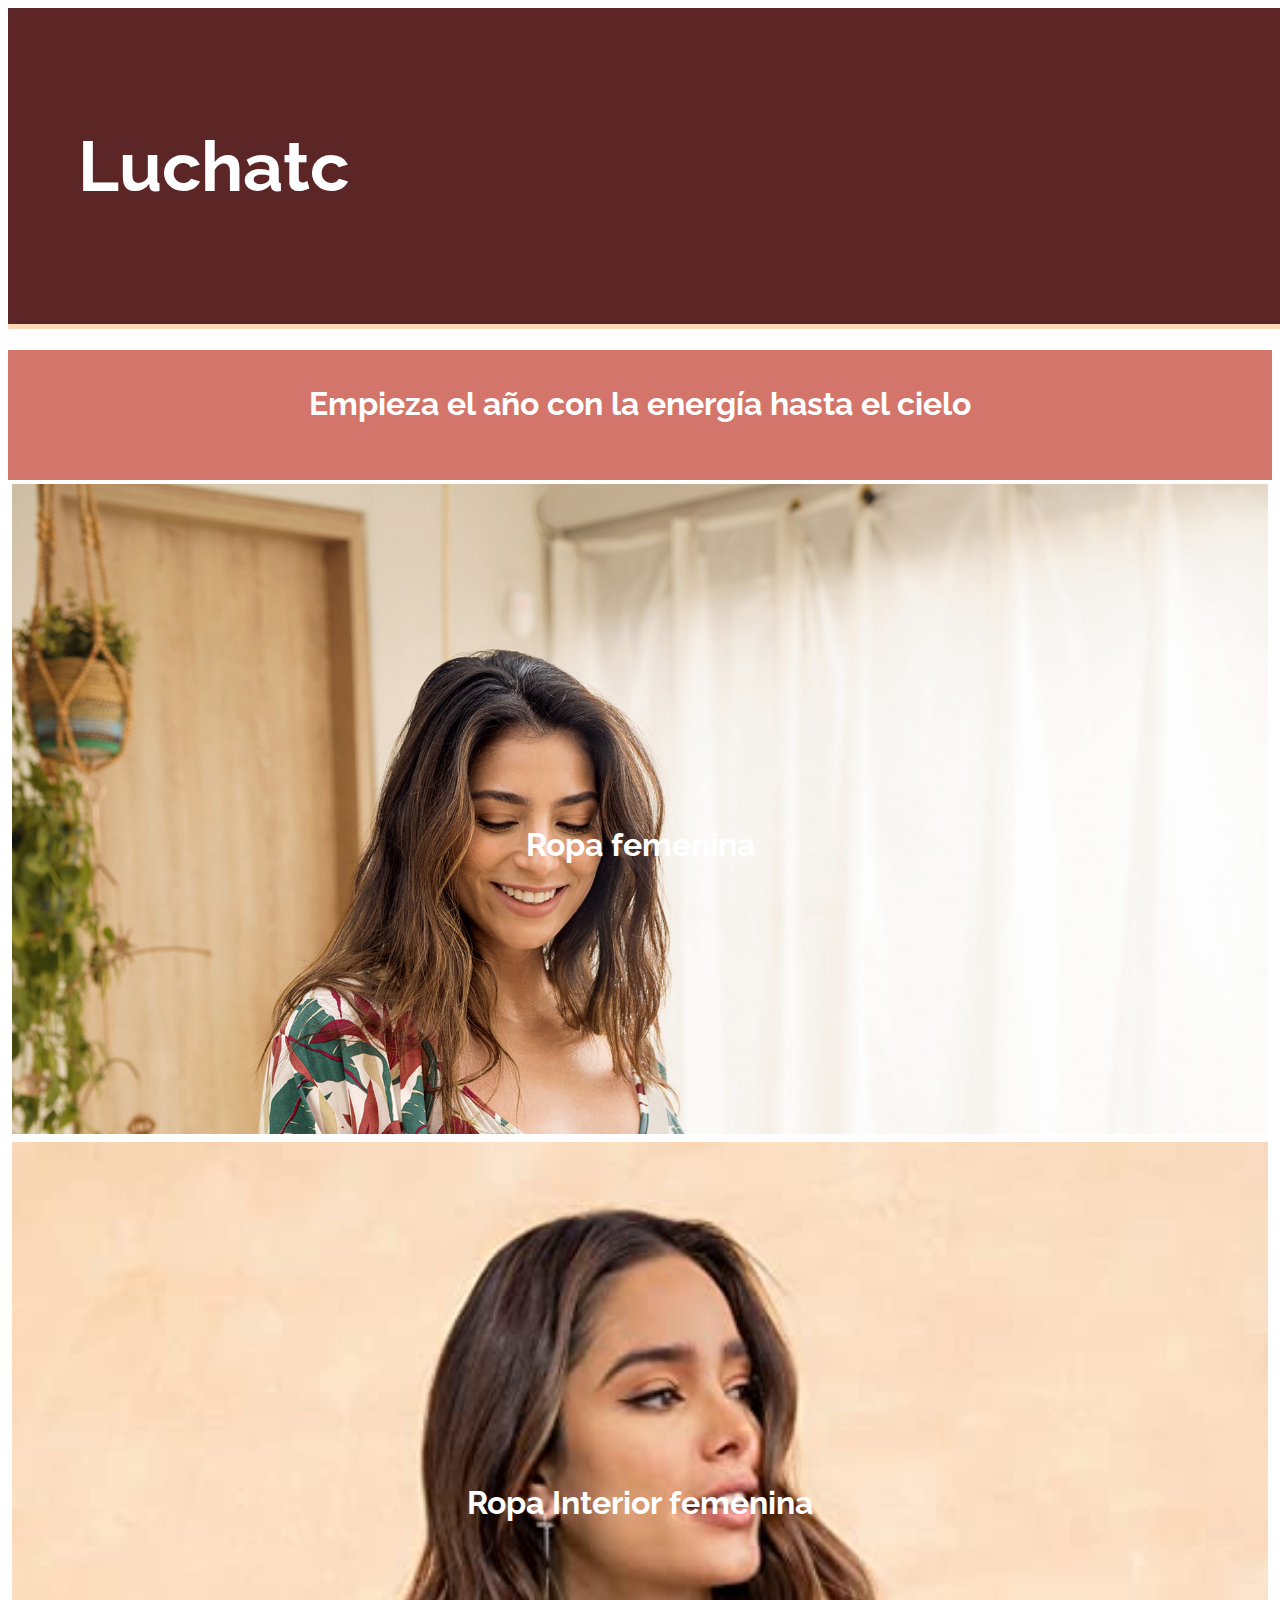
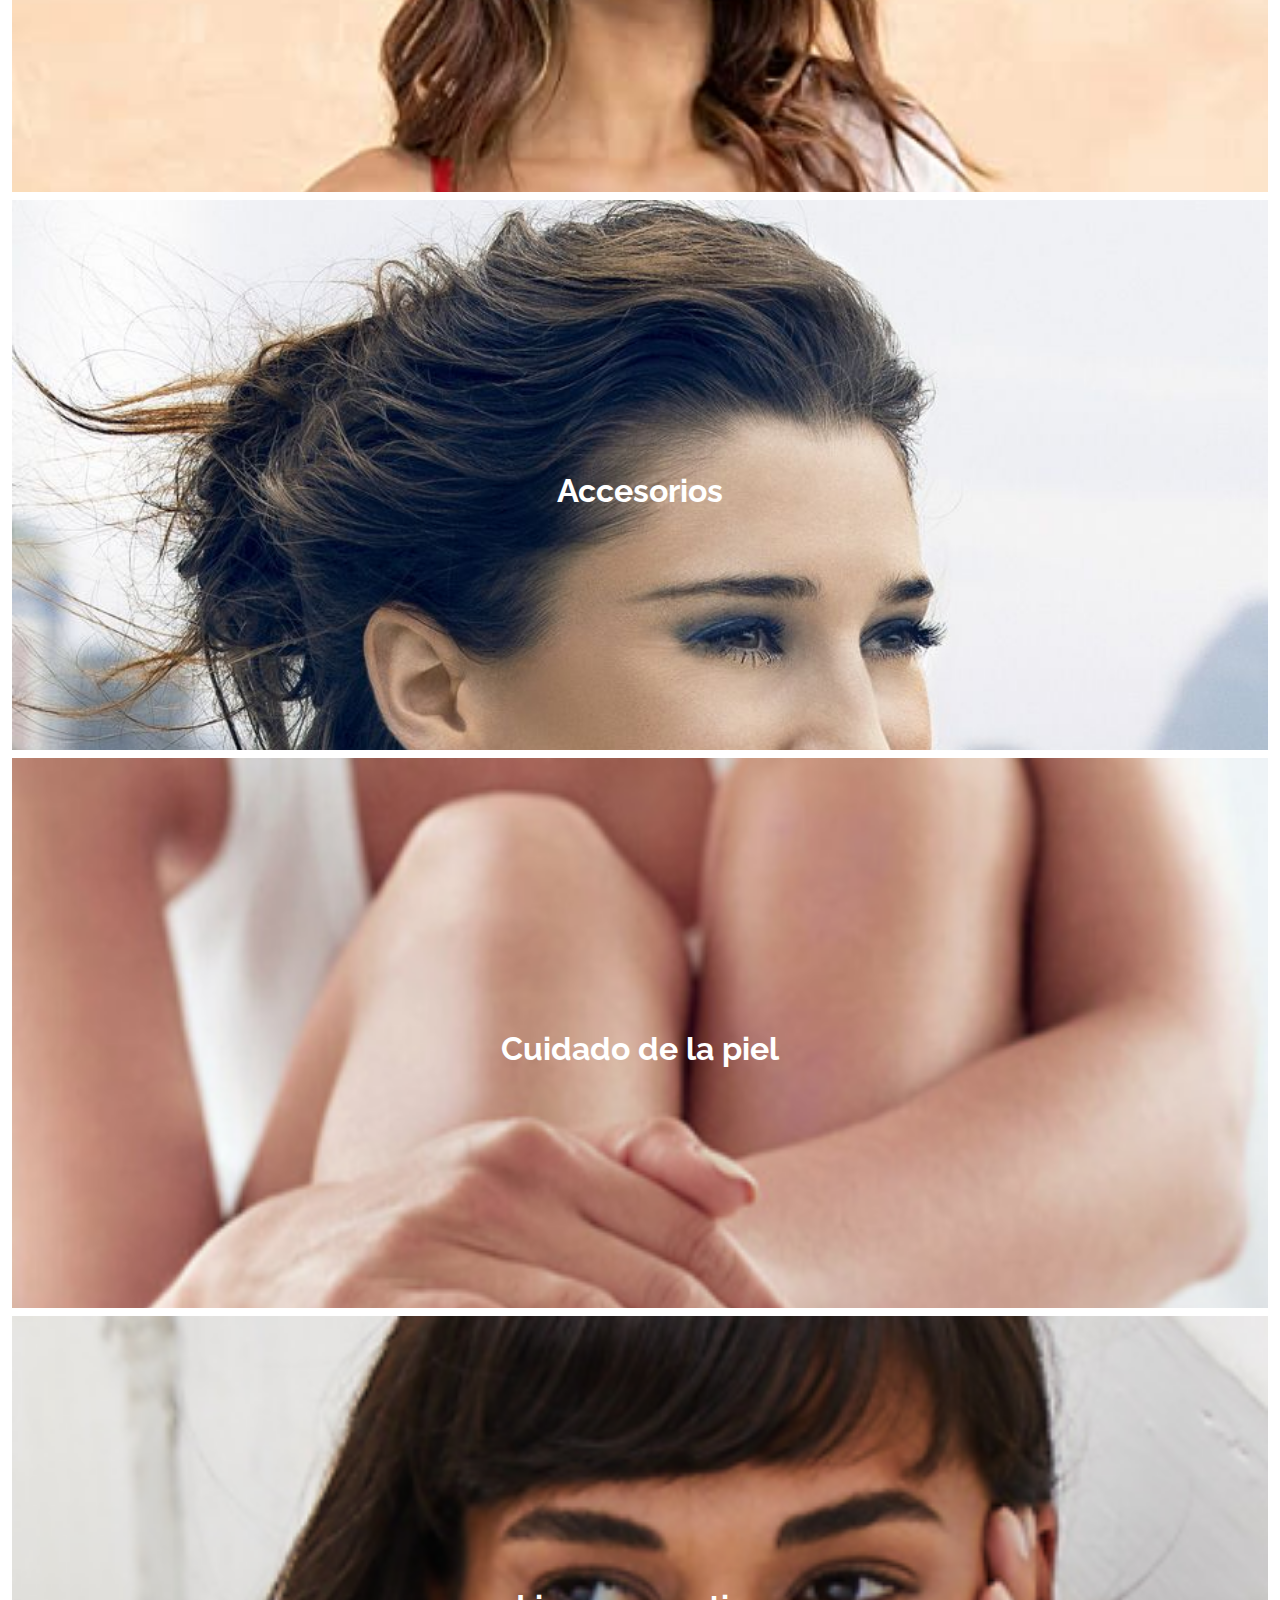
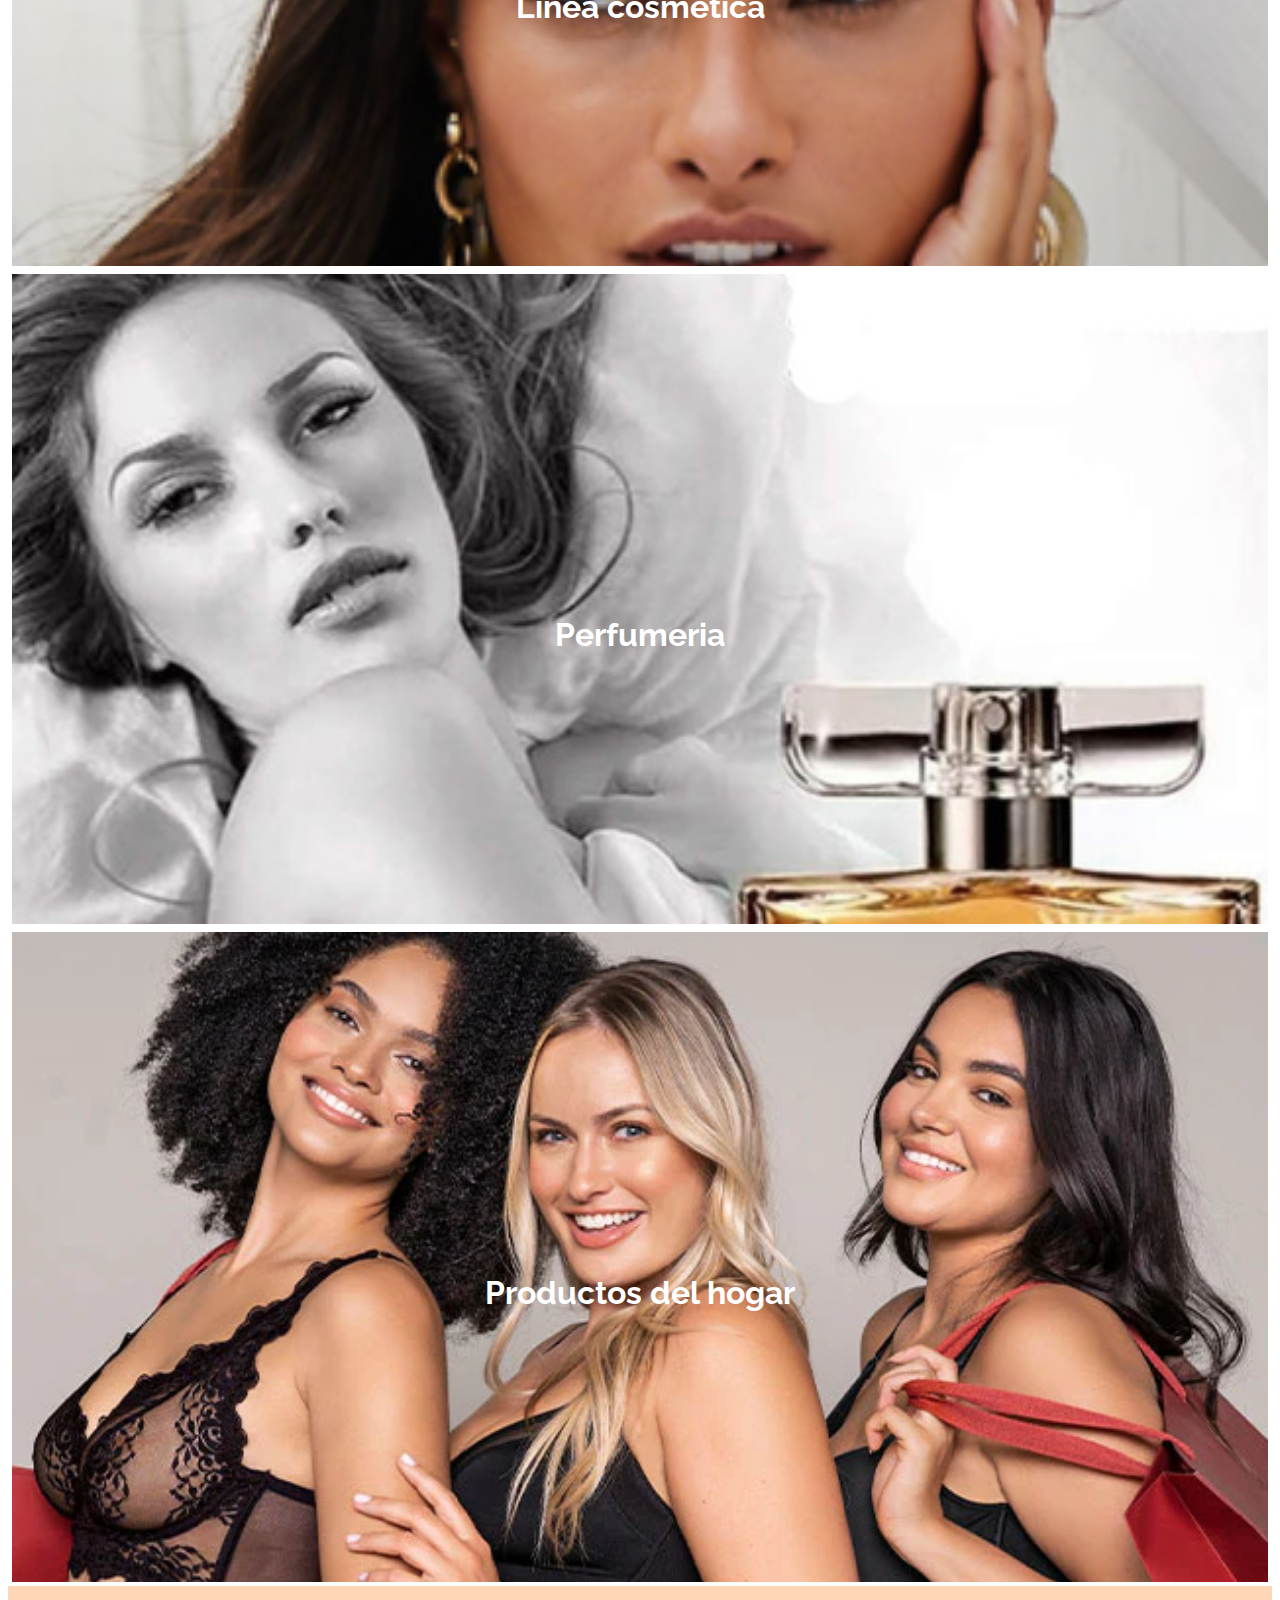
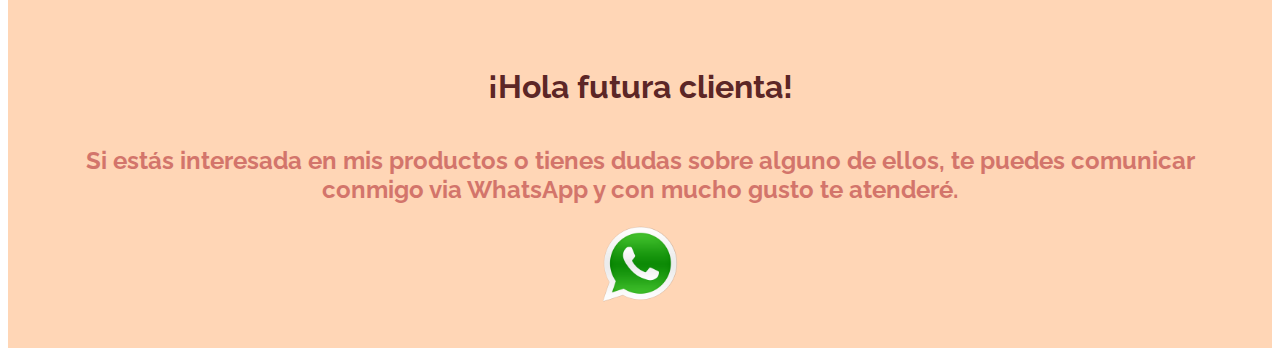
<file: index.html>
<!DOCTYPE html>
<html lang="en">
<head>
    <meta charset="UTF-8">
    
    <title>Luchatc</title>

<link rel="stylesheet" href="styles.css">

 <!-- Bootstrap Scripts -->
 <link href="https://cdn.jsdelivr.net/npm/bootstrap@5.2.1/dist/css/bootstrap.min.css" rel="stylesheet"
 integrity="sha384-iYQeCzEYFbKjA/T2uDLTpkwGzCiq6soy8tYaI1GyVh/UjpbCx/TYkiZhlZB6+fzT" crossorigin="anonymous">
<script src="https://cdn.jsdelivr.net/npm/bootstrap@5.2.1/dist/js/bootstrap.bundle.min.js"
 integrity="sha384-u1OknCvxWvY5kfmNBILK2hRnQC3Pr17a+RTT6rIHI7NnikvbZlHgTPOOmMi466C8"
 crossorigin="anonymous"></script>

 <!-- Google fonts -->
 <link rel="preconnect" href="https://fonts.googleapis.com">
<link rel="preconnect" href="https://fonts.gstatic.com" crossorigin>
<link href="https://fonts.googleapis.com/css2?family=Raleway:wght@800&display=swap" rel="stylesheet">


</head>

<body>

    <!--<nav class="navbar navbar-light bg-light">
        <span class="navbar-brand mb-0 h1">Luchatc</span>

        <span class="navbar-text">
            luchatc@gmail.com
        </span>
    </nav>-->


    <header>
        <nav class="nav">
            <h1 class="logo">Luchatc</h1>
        </nav>
    </header>
 
    <div>
 
        <div class="frase-inicio">
            
            <h1 class="text-inicio" >Empieza el año con la energía hasta el cielo </h1>
         
        </div>

        <div class="container-fluid">
            <div class="row">
                
                <div class="tipo-producto1 col-lg-6 col-md-6 col-sm-6">
                    <a class="text-1" href="ropa.html"><h1>Ropa femenina</h1></a>
                </div>
        
                <div class="tipo-producto2 col-lg-6 col-md-6 col-sm-6">
                    
                  <a class="text-1" href="interior.html"><h1>Ropa Interior femenina</h1></a>  
        
                </div>
        
                <div class="tipo-producto3 col-lg-4 col-md-4 col-sm-4">
                    <a class="text-2" href="accesorio.html"><h1>Accesorios</h1></a>
        
                </div>
        
                <div class="tipo-producto4 col-lg-4 col-md-4 col-sm-4">
                   <a class="text-2" href="piel.html"><h1>Cuidado de la piel</h1></a> 
        
                </div>
        
                <div class="tipo-producto5 col-lg-4 col-md-4 col-sm-4">
                   <a class="text-2" href="cosmeticos.html"><h1>Linea cosmetica</h1></a> 
        
                </div>
        
                <div class="tipo-producto6 col-lg-6 col-md-6 col-sm-6">
                   <a class="text-1" href="perfume.html"><h1>Perfumeria</h1></a> 
        
                </div>
        
        
                <div class="tipo-producto7 col-lg-6 col-md-6 col-sm-6">
                  <a class="text-1" href="hogar.html"><h1>Productos del hogar</h1></a>  
        
                </div>
        
        
            </div>
        </div>
<div class="contenedor-inferior" >

    <div class="contactame">
        <h1 class="saludo" >¡Hola futura clienta!</h1>
       <h2>Si estás interesada en mis productos o tienes dudas sobre alguno de ellos, 
        te puedes comunicar conmigo via WhatsApp y con mucho gusto te atenderé.</h2>
        <a href="https://walink.co/9c487d"><img class="logo-wapp" src="fotos/logo-wapp.png" alt=""></a> 
    </div>

</body>

</html>
</file>
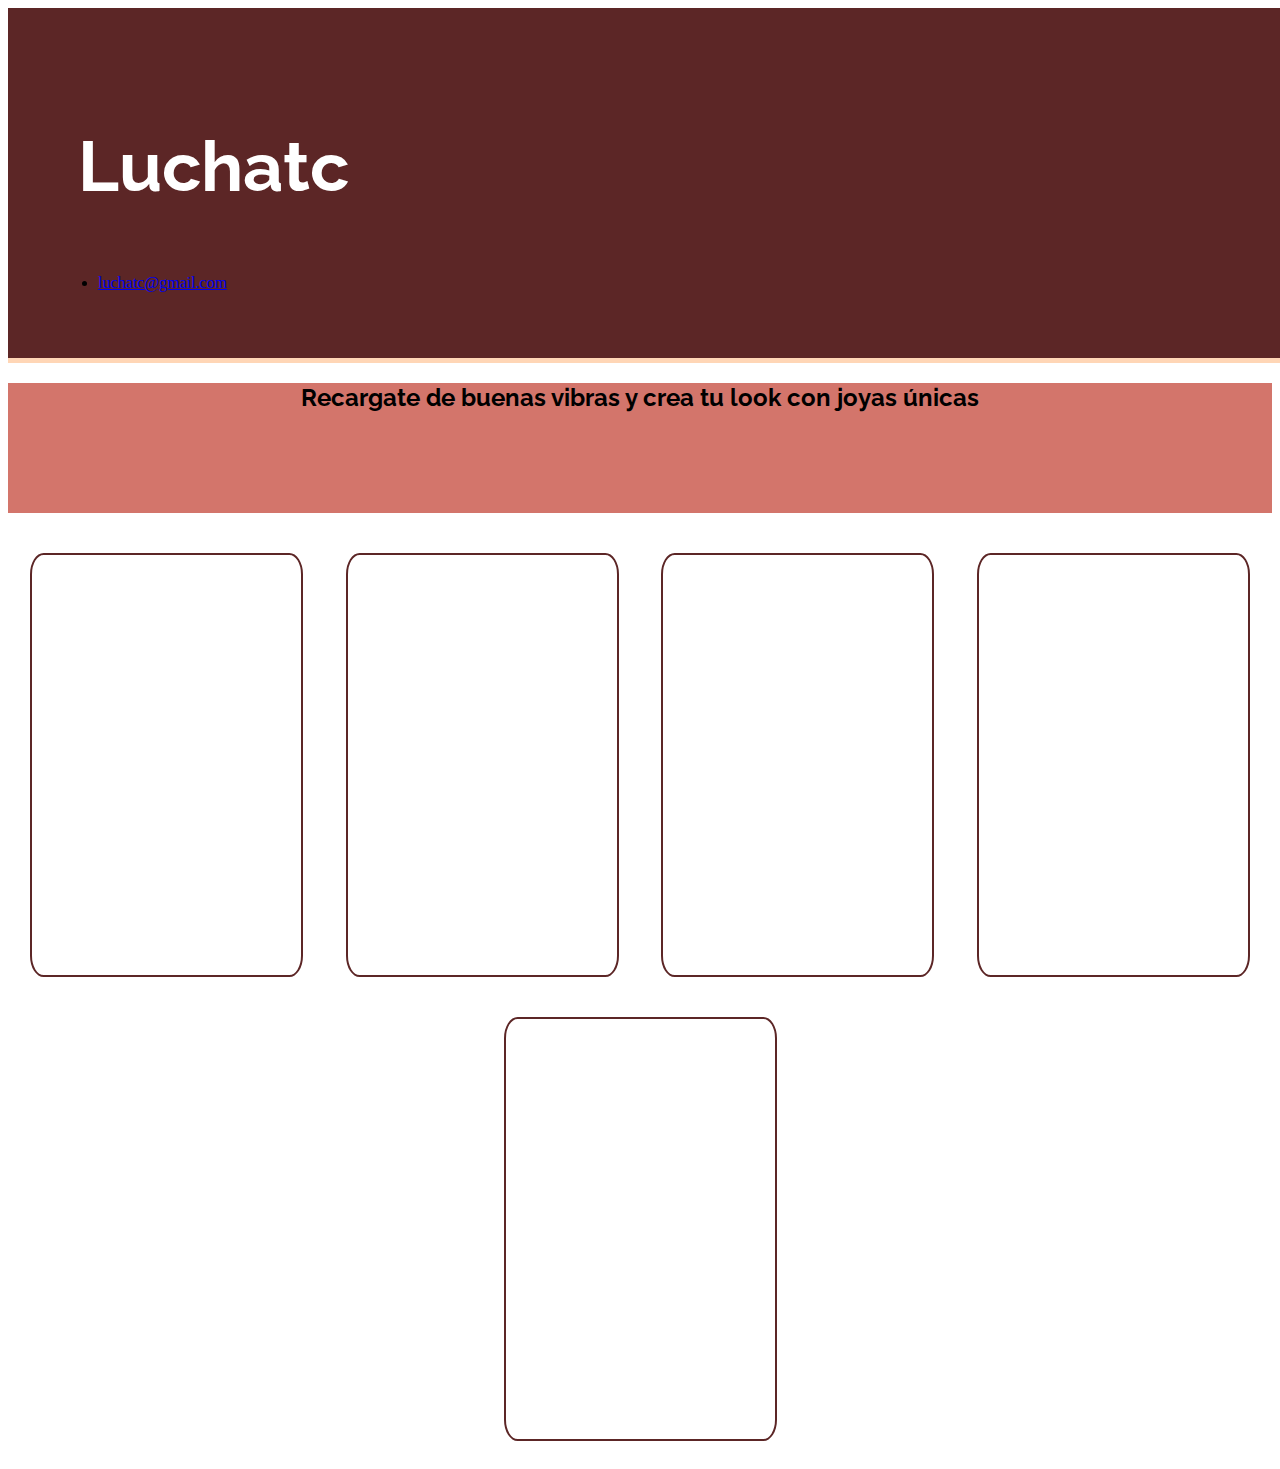
<file: accesorio.html>
<!DOCTYPE html>
<html lang="en">
<head>
    <meta charset="UTF-8">
    
    <title>Accesorios</title>

    <link rel="stylesheet" href="accesorio.css">

    <!-- Bootstrap Scripts -->
    <link href="https://cdn.jsdelivr.net/npm/bootstrap@5.2.1/dist/css/bootstrap.min.css" rel="stylesheet"
    integrity="sha384-iYQeCzEYFbKjA/T2uDLTpkwGzCiq6soy8tYaI1GyVh/UjpbCx/TYkiZhlZB6+fzT" crossorigin="anonymous">
   <script src="https://cdn.jsdelivr.net/npm/bootstrap@5.2.1/dist/js/bootstrap.bundle.min.js"
    integrity="sha384-u1OknCvxWvY5kfmNBILK2hRnQC3Pr17a+RTT6rIHI7NnikvbZlHgTPOOmMi466C8"
    crossorigin="anonymous"></script>
   
    <!-- Google fonts -->
    <link rel="preconnect" href="https://fonts.googleapis.com">
   <link rel="preconnect" href="https://fonts.gstatic.com" crossorigin>
   <link href="https://fonts.googleapis.com/css2?family=Raleway:wght@800&display=swap" rel="stylesheet">

</head>

<body>

    <header>
        <nav class="nav">
            <h1 class="logo">Luchatc</h1>
            <ul class="correo">
                <li> <a href="#">luchatc@gmail.com</a></li>
            </ul>
        </nav>
    </header>

    <div>
    
        <div class="frase-inicio">
            <h2>Recargate de buenas vibras y crea tu look con joyas únicas</h2>
        </div>
    
        <div class="row">
            <div class="tipo-producto1 col-lg-3 col-md-4 col-sm-6">
                <h1>Ropa femenina</h1>
            </div>

            <div class="tipo-producto1 col-lg-3 col-md-4 col-sm-6">
                <h1>Ropa femenina</h1>
            </div>

            <div class="tipo-producto1 col-lg-3 col-md-4 col-sm-6">
                <h1>Ropa femenina</h1>
            </div>

            <div class="tipo-producto1 col-lg-3 col-md-4 col-sm-6">
                <h1>Ropa femenina</h1>
            </div>

            <div class="tipo-producto1 col-lg-3 col-md-4 col-sm-6">
                <h1>Ropa femenina</h1>
            </div>
</file>
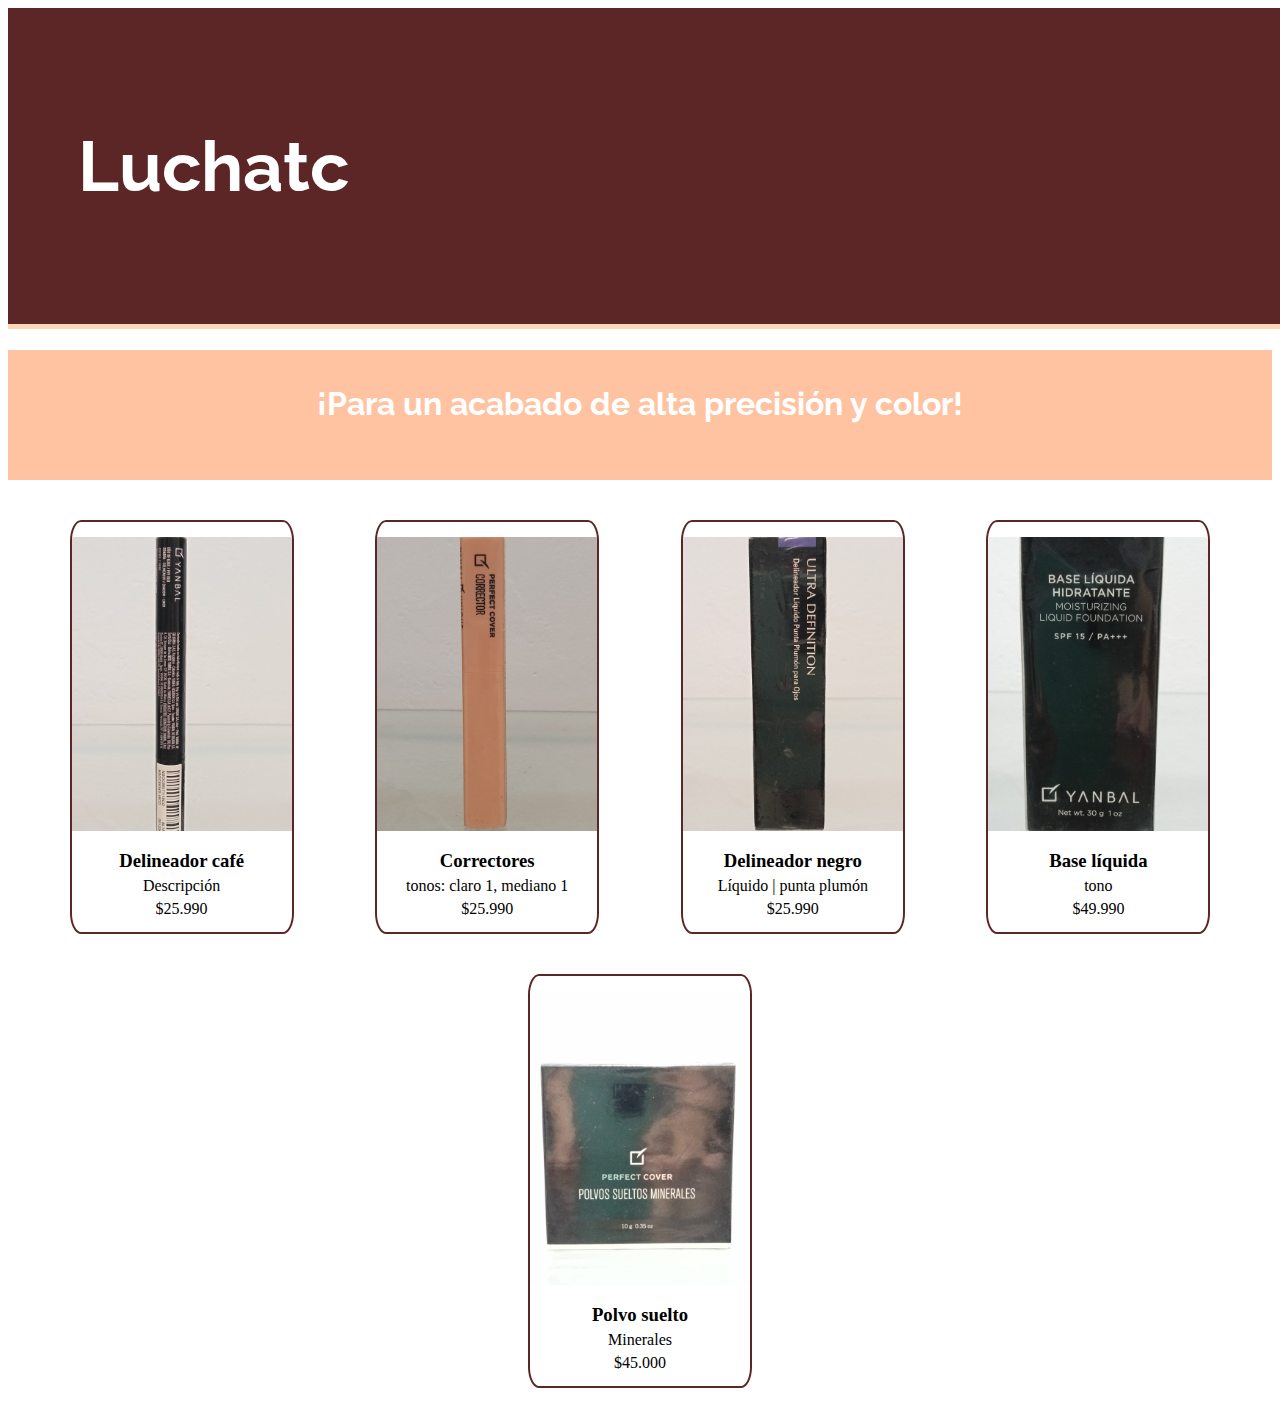
<file: cosmeticos.html>
<!DOCTYPE html>
<html lang="en">
<head>
    <meta charset="UTF-8">
     
    <title>Cosmeticos</title>

    <link rel="stylesheet" href="cosmeticos.css">

    <!-- Bootstrap Scripts -->
    <link href="https://cdn.jsdelivr.net/npm/bootstrap@5.2.1/dist/css/bootstrap.min.css" rel="stylesheet"
    integrity="sha384-iYQeCzEYFbKjA/T2uDLTpkwGzCiq6soy8tYaI1GyVh/UjpbCx/TYkiZhlZB6+fzT" crossorigin="anonymous">
   <script src="https://cdn.jsdelivr.net/npm/bootstrap@5.2.1/dist/js/bootstrap.bundle.min.js"
    integrity="sha384-u1OknCvxWvY5kfmNBILK2hRnQC3Pr17a+RTT6rIHI7NnikvbZlHgTPOOmMi466C8"
    crossorigin="anonymous"></script>
   
    <!-- Google fonts -->
    <link rel="preconnect" href="https://fonts.googleapis.com">
   <link rel="preconnect" href="https://fonts.gstatic.com" crossorigin>
   <link href="https://fonts.googleapis.com/css2?family=Raleway:wght@800&display=swap" rel="stylesheet">

</head>
 
<body>
 
    <header>
        <nav class="nav">
            <h1 class="logo">Luchatc</h1>
        </nav>
    </header>

    <div>
    
        <div class="frase-inicio">
            <h1 class="text-inicio">¡Para un acabado de alta precisión y color!</h1>
        </div>
    
        <div class="container-fluid">
            <div class="row">
                <div class="tipo-producto1 col-lg-3 col-md-4 col-sm-6">
                    <img class="img1" src="fotos/cosmeticos/1.jpeg" alt="">
                    <h3>Delineador café</h3>
                    <p>Descripción</p>
                    <p>$25.990</p>
                </div>

                <div class="tipo-producto1 col-lg-3 col-md-4 col-sm-6">
                    <img class="img1" src="fotos/cosmeticos/2.jpeg" alt="">
                    <h3>Correctores</h3>
                    <p>tonos: claro 1, mediano 1</p>
                    <p>$25.990</p>
                </div>

                <div class="tipo-producto1 col-lg-3 col-md-4 col-sm-6">
                    <img class="img1" src="fotos/cosmeticos/3.jpeg" alt="">
                    <h3>Delineador negro</h3>
                    <p>Líquido | punta plumón</p>
                    <p>$25.990</p>
                </div>

                <div class="tipo-producto1 col-lg-3 col-md-4 col-sm-6">
                    <img class="img1" src="fotos/cosmeticos/4.jpeg" alt="">
                    <h3>Base líquida</h3>
                    <p>tono</p>
                    <p>$49.990</p>
                </div>

                <div class="tipo-producto1 col-lg-3 col-md-4 col-sm-6">
                    <img class="img1" src="fotos/cosmeticos/5.jpeg" alt="">
                    <h3>Polvo suelto</h3>
                    <p>Minerales</p>
                    <p>$45.000</p>
                </div>

               

                


            </div>
        </div>


</body>
</html>
</file>
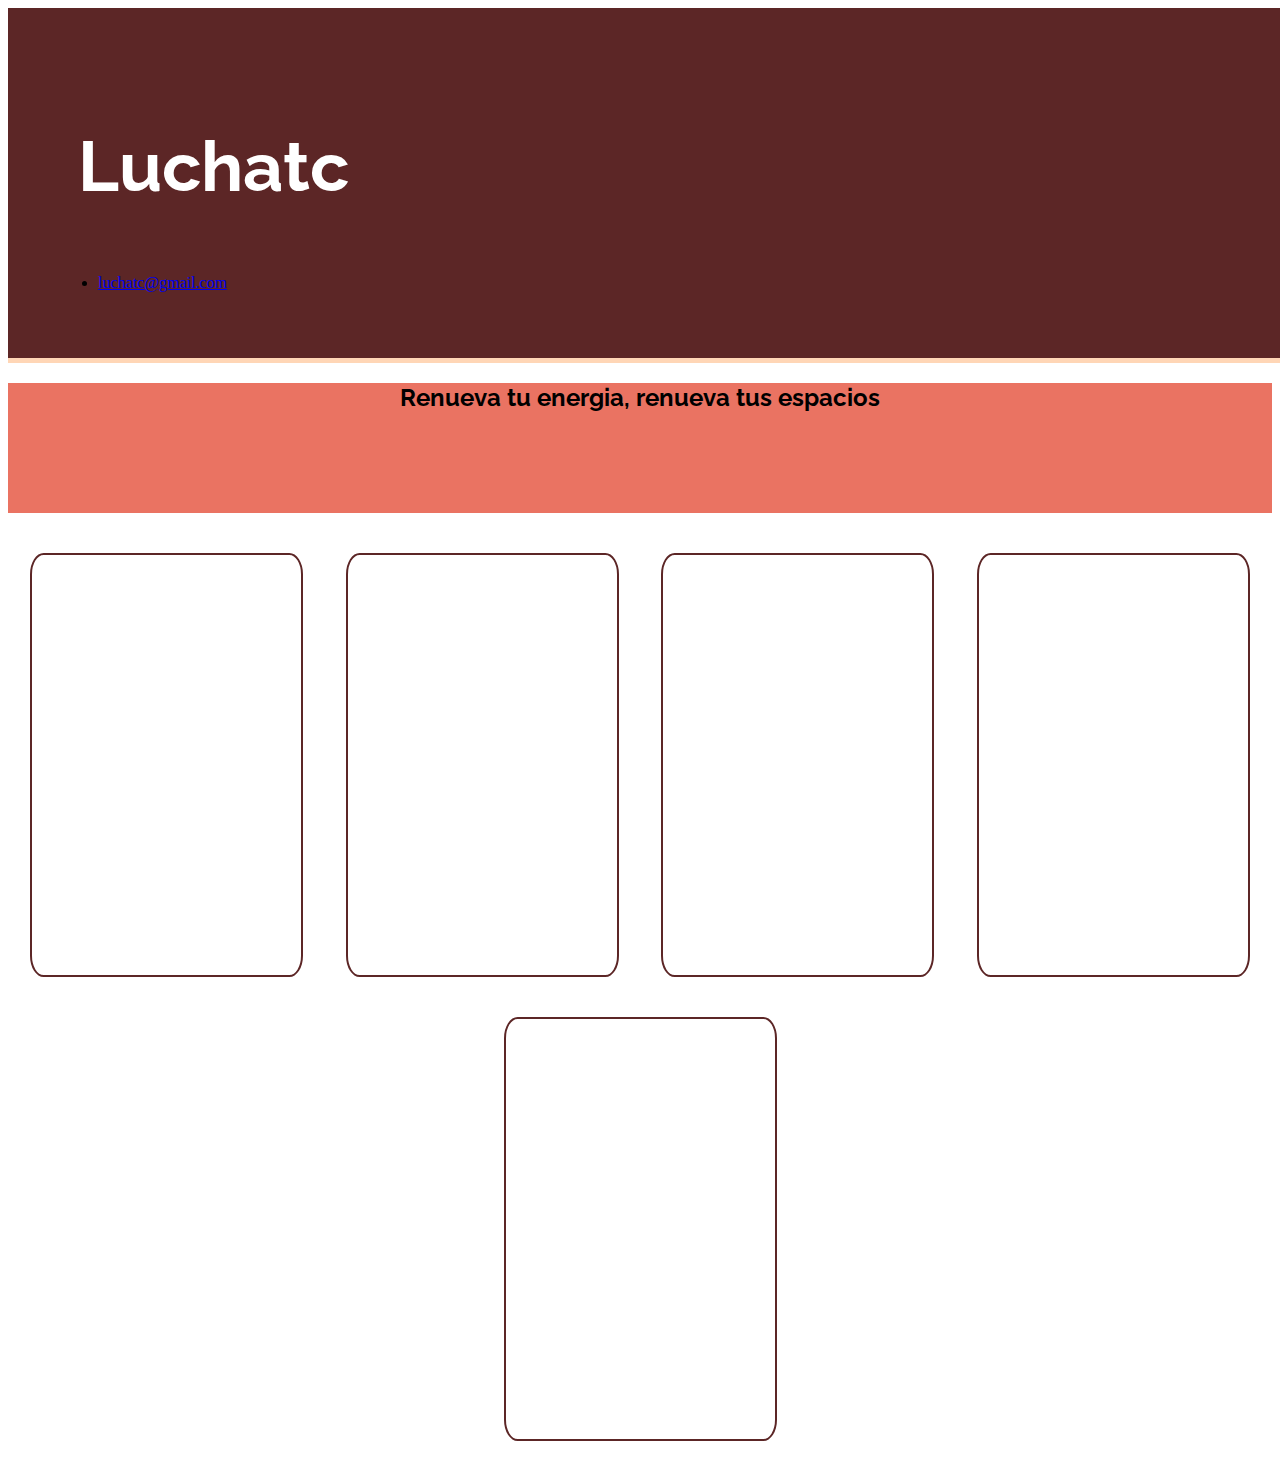
<file: hogar.html>
<!DOCTYPE html>
<html lang="en">
<head>
    <meta charset="UTF-8">
    
    <title>Productos del hogar</title>

    <link rel="stylesheet" href="hogar.css">

    <!-- Bootstrap Scripts -->
    <link href="https://cdn.jsdelivr.net/npm/bootstrap@5.2.1/dist/css/bootstrap.min.css" rel="stylesheet"
    integrity="sha384-iYQeCzEYFbKjA/T2uDLTpkwGzCiq6soy8tYaI1GyVh/UjpbCx/TYkiZhlZB6+fzT" crossorigin="anonymous">
   <script src="https://cdn.jsdelivr.net/npm/bootstrap@5.2.1/dist/js/bootstrap.bundle.min.js"
    integrity="sha384-u1OknCvxWvY5kfmNBILK2hRnQC3Pr17a+RTT6rIHI7NnikvbZlHgTPOOmMi466C8"
    crossorigin="anonymous"></script>
   
    <!-- Google fonts -->
    <link rel="preconnect" href="https://fonts.googleapis.com">
   <link rel="preconnect" href="https://fonts.gstatic.com" crossorigin>
   <link href="https://fonts.googleapis.com/css2?family=Raleway:wght@800&display=swap" rel="stylesheet">

</head>

<body>

    <header>
        <nav class="nav">
            <h1 class="logo">Luchatc</h1>
            <ul class="correo">
                <li> <a href="#">luchatc@gmail.com</a></li>
            </ul>
        </nav>
    </header>

    <div>
    
        <div class="frase-inicio">
            <h2>Renueva tu energia, renueva tus espacios</h2>
        </div>
    
        <div class="row">
            <div class="tipo-producto1 col-lg-3 col-md-4 col-sm-6">
                <h1>Ropa femenina</h1>
            </div>

            <div class="tipo-producto1 col-lg-3 col-md-4 col-sm-6">
                <h1>Ropa femenina</h1>
            </div>

            <div class="tipo-producto1 col-lg-3 col-md-4 col-sm-6">
                <h1>Ropa femenina</h1>
            </div>

            <div class="tipo-producto1 col-lg-3 col-md-4 col-sm-6">
                <h1>Ropa femenina</h1>
            </div>

            <div class="tipo-producto1 col-lg-3 col-md-4 col-sm-6">
                <h1>Ropa femenina</h1>
            </div>


</body>
</html>
</file>
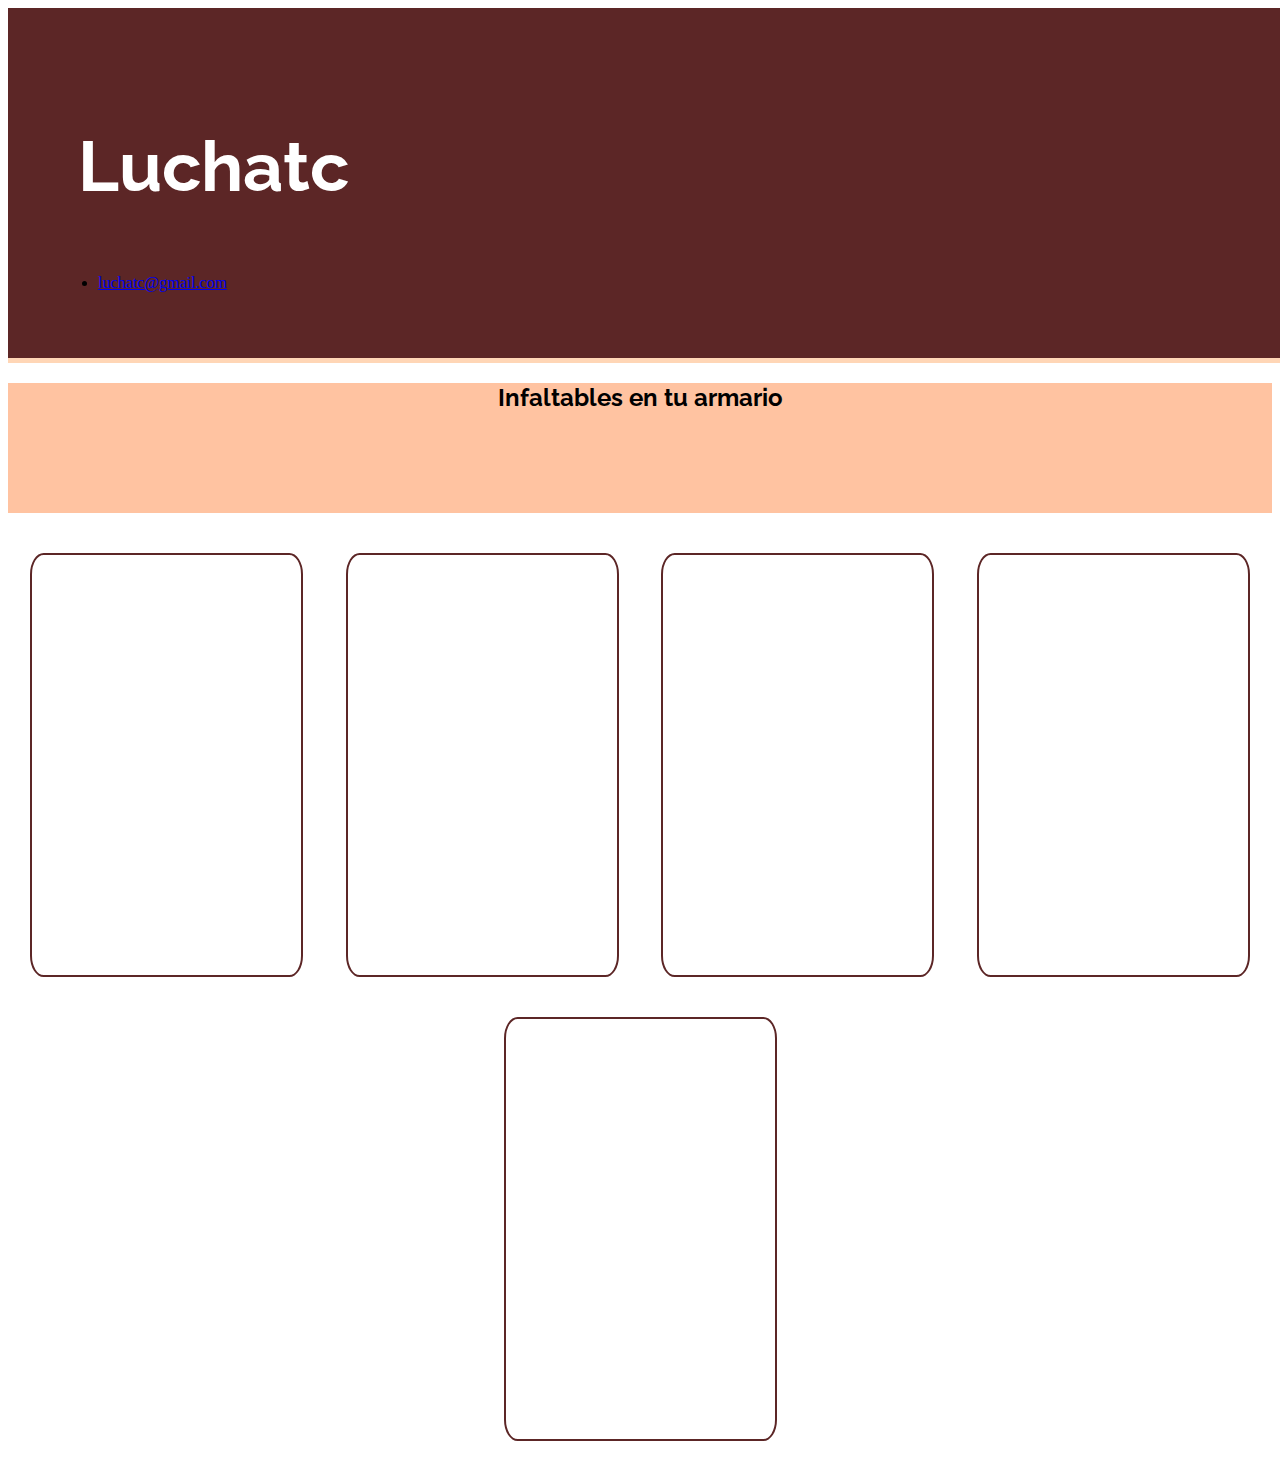
<file: interior.html>
<!DOCTYPE html>
<html lang="en">
<head> 
    <meta charset="UTF-8">
    
    <title>Productos del hogar</title>

    <link rel="stylesheet" href="interior.css">

    <!-- Bootstrap Scripts -->
    <link href="https://cdn.jsdelivr.net/npm/bootstrap@5.2.1/dist/css/bootstrap.min.css" rel="stylesheet"
    integrity="sha384-iYQeCzEYFbKjA/T2uDLTpkwGzCiq6soy8tYaI1GyVh/UjpbCx/TYkiZhlZB6+fzT" crossorigin="anonymous">
   <script src="https://cdn.jsdelivr.net/npm/bootstrap@5.2.1/dist/js/bootstrap.bundle.min.js"
    integrity="sha384-u1OknCvxWvY5kfmNBILK2hRnQC3Pr17a+RTT6rIHI7NnikvbZlHgTPOOmMi466C8"
    crossorigin="anonymous"></script>
   
    <!-- Google fonts -->
    <link rel="preconnect" href="https://fonts.googleapis.com">
   <link rel="preconnect" href="https://fonts.gstatic.com" crossorigin>
   <link href="https://fonts.googleapis.com/css2?family=Raleway:wght@800&display=swap" rel="stylesheet">

</head>

<body>

    <header>
        <nav class="nav">
            <h1 class="logo">Luchatc</h1>
            <ul class="correo">
                <li> <a href="#">luchatc@gmail.com</a></li>
            </ul>
        </nav>
    </header>

    <div>
    
        <div class="frase-inicio">
            <h2>Infaltables en tu armario</h2>
        </div>
    
        <div class="row">
            <div class="tipo-producto1 col-lg-3 col-md-4 col-sm-6">
                <h1>Ropa femenina</h1>
            </div>

            <div class="tipo-producto1 col-lg-3 col-md-4 col-sm-6">
                <h1>Ropa femenina</h1>
            </div>

            <div class="tipo-producto1 col-lg-3 col-md-4 col-sm-6">
                <h1>Ropa femenina</h1>
            </div>

            <div class="tipo-producto1 col-lg-3 col-md-4 col-sm-6">
                <h1>Ropa femenina</h1>
            </div>

            <div class="tipo-producto1 col-lg-3 col-md-4 col-sm-6">
                <h1>Ropa femenina</h1>
            </div>


</body>
</html>
</file>
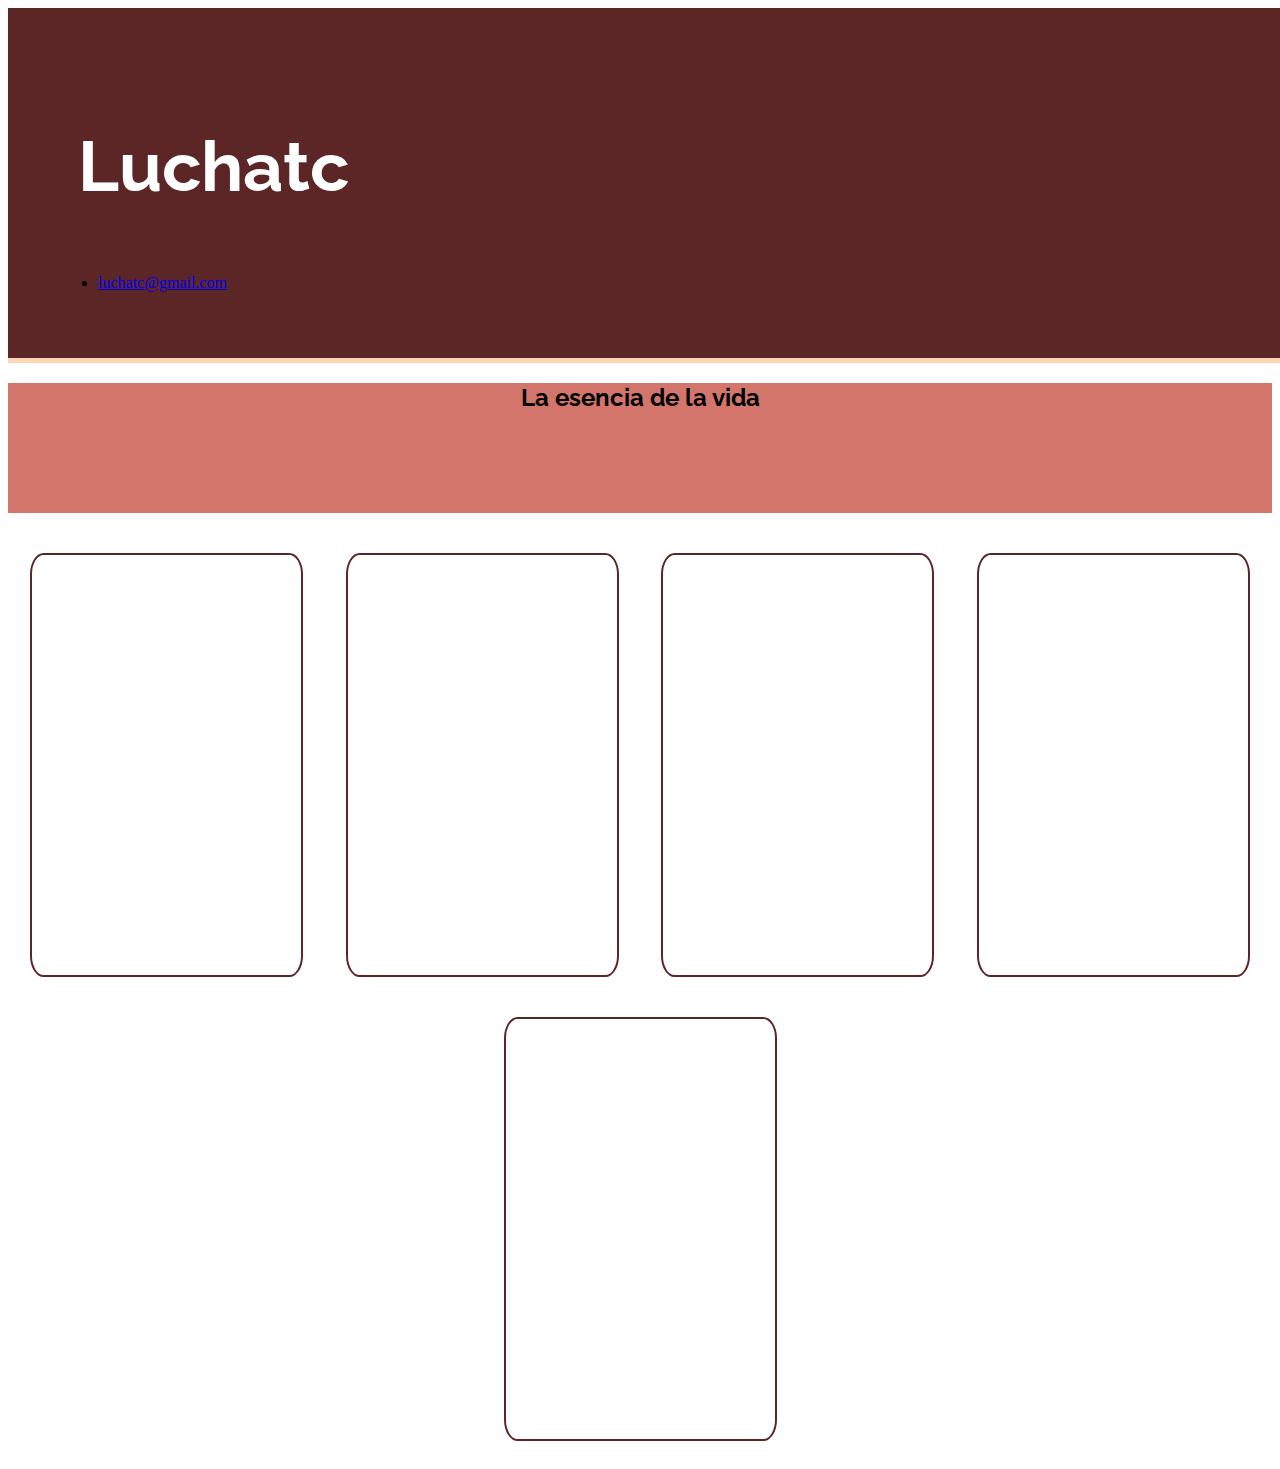
<file: perfume.html>
<!DOCTYPE html>
<html lang="en">
<head>
    <meta charset="UTF-8">
    
    <title>Productos del hogar</title>

    <link rel="stylesheet" href="perfume.css">

    <!-- Bootstrap Scripts -->
    <link href="https://cdn.jsdelivr.net/npm/bootstrap@5.2.1/dist/css/bootstrap.min.css" rel="stylesheet"
    integrity="sha384-iYQeCzEYFbKjA/T2uDLTpkwGzCiq6soy8tYaI1GyVh/UjpbCx/TYkiZhlZB6+fzT" crossorigin="anonymous">
   <script src="https://cdn.jsdelivr.net/npm/bootstrap@5.2.1/dist/js/bootstrap.bundle.min.js"
    integrity="sha384-u1OknCvxWvY5kfmNBILK2hRnQC3Pr17a+RTT6rIHI7NnikvbZlHgTPOOmMi466C8"
    crossorigin="anonymous"></script>
   
    <!-- Google fonts -->
    <link rel="preconnect" href="https://fonts.googleapis.com">
   <link rel="preconnect" href="https://fonts.gstatic.com" crossorigin>
   <link href="https://fonts.googleapis.com/css2?family=Raleway:wght@800&display=swap" rel="stylesheet">

</head>

<body>

    <header>
        <nav class="nav">
            <h1 class="logo">Luchatc</h1>
            <ul class="correo">
                <li> <a href="#">luchatc@gmail.com</a></li>
            </ul>
        </nav>
    </header>

    <div>
    
        <div class="frase-inicio">
            <h2>La esencia de la vida</h2>
        </div>
    
        <div class="row">
            <div class="tipo-producto1 col-lg-3 col-md-4 col-sm-6">
                <h1>Ropa femenina</h1>
            </div>

            <div class="tipo-producto1 col-lg-3 col-md-4 col-sm-6">
                <h1>Ropa femenina</h1>
            </div>

            <div class="tipo-producto1 col-lg-3 col-md-4 col-sm-6">
                <h1>Ropa femenina</h1>
            </div>

            <div class="tipo-producto1 col-lg-3 col-md-4 col-sm-6">
                <h1>Ropa femenina</h1>
            </div>

            <div class="tipo-producto1 col-lg-3 col-md-4 col-sm-6">
                <h1>Ropa femenina</h1>
            </div>


</body>
</html>
</file>
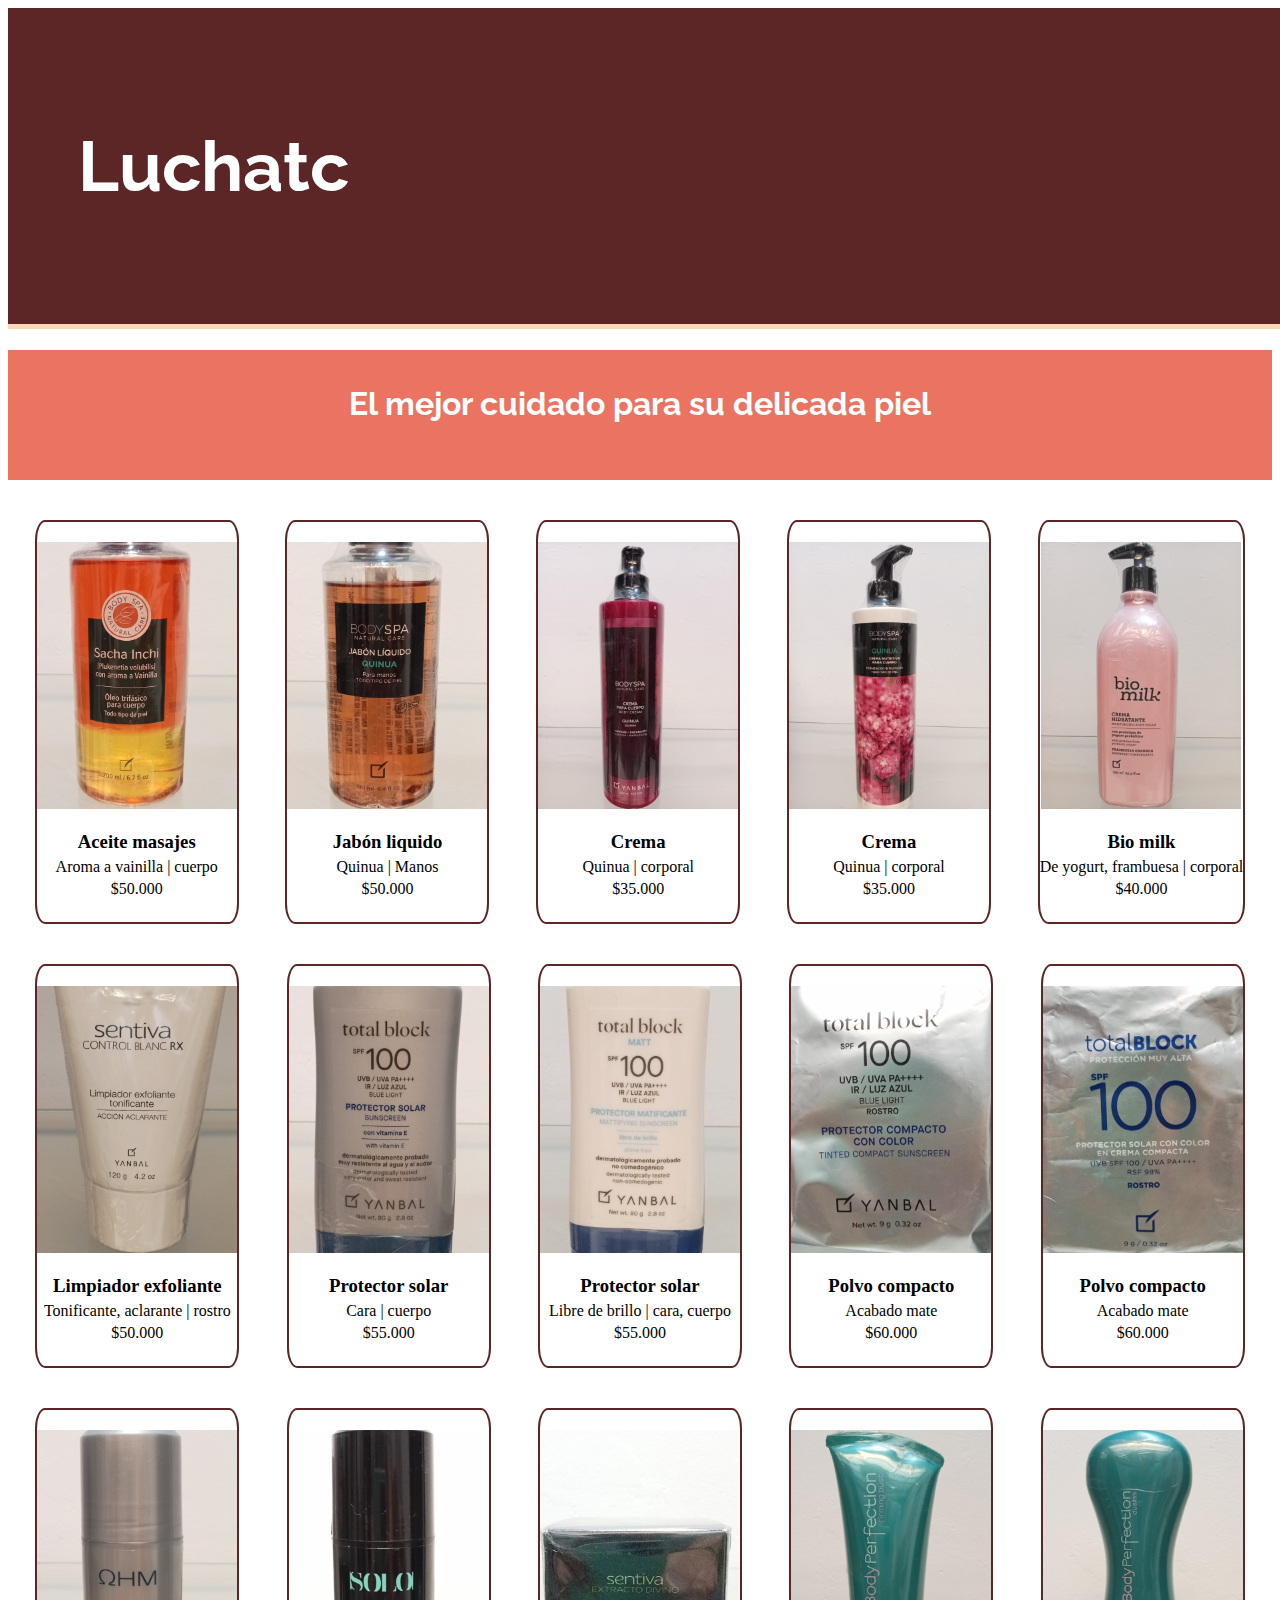
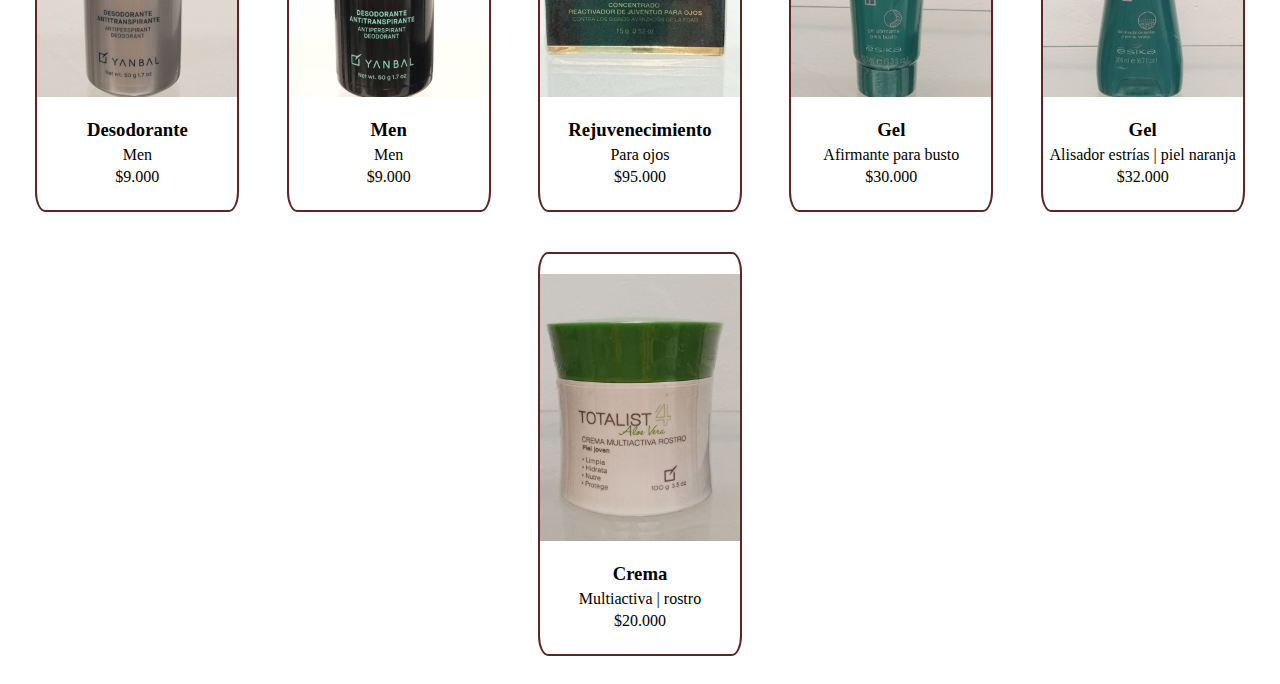
<file: piel.html>
<!DOCTYPE html>
<html lang="en">
<head>
    <meta charset="UTF-8">
    
    <title>Cuidado de la piel</title>

    <link rel="stylesheet" href="piel.css">
 
    <!-- Bootstrap Scripts -->
    <link href="https://cdn.jsdelivr.net/npm/bootstrap@5.2.1/dist/css/bootstrap.min.css" rel="stylesheet"
    integrity="sha384-iYQeCzEYFbKjA/T2uDLTpkwGzCiq6soy8tYaI1GyVh/UjpbCx/TYkiZhlZB6+fzT" crossorigin="anonymous">
   <script src="https://cdn.jsdelivr.net/npm/bootstrap@5.2.1/dist/js/bootstrap.bundle.min.js"
    integrity="sha384-u1OknCvxWvY5kfmNBILK2hRnQC3Pr17a+RTT6rIHI7NnikvbZlHgTPOOmMi466C8"
    crossorigin="anonymous"></script>
   
    <!-- Google fonts -->
    <link rel="preconnect" href="https://fonts.googleapis.com">
   <link rel="preconnect" href="https://fonts.gstatic.com" crossorigin>
   <link href="https://fonts.googleapis.com/css2?family=Raleway:wght@800&display=swap" rel="stylesheet">

</head>

<body>

    <header>
        <nav class="nav">
            <h1 class="logo">Luchatc</h1>
            
        </nav>
    </header>


    <div>
     
        <div class="frase-inicio">
            <h1 class="text-inicio">El mejor cuidado para su delicada piel</h1>
        </div>
    
        <div class="container-fluid">
            <div class="row">
                <div class="tipo-producto1 col-lg-3 col-md-4 col-sm-6">
                    <img class="img1" src="fotos/cuidado de la piel/1.jpeg" alt="">
                    <h3>Aceite masajes</h3>
                    <p>Aroma a vainilla | cuerpo</p>
                    <p>$50.000</p>
                </div>

                <div class="tipo-producto1 col-lg-3 col-md-4 col-sm-6">
                    <img class="img1" src="fotos/cuidado de la piel/2.jpeg" alt="">
                    <h3>Jabón liquido</h3>
                    <p>Quinua | Manos</p>
                    <p>$50.000</p>
                </div>

                <div class="tipo-producto1 col-lg-3 col-md-4 col-sm-6">
                    <img class="img1" src="fotos/cuidado de la piel/3.jpeg" alt="">
                    <h3>Crema</h3>
                    <p>Quinua | corporal</p>
                    <p>$35.000</p>
                </div>

                <div class="tipo-producto1 col-lg-3 col-md-4 col-sm-6">
                    <img class="img1" src="fotos/cuidado de la piel/4.jpeg" alt="">
                    <h3>Crema</h3>
                    <p>Quinua | corporal</p>
                    <p>$35.000</p>
                </div>

                <div class="tipo-producto1 col-lg-3 col-md-4 col-sm-6">
                    <img class="img1" src="fotos/cuidado de la piel/5.jpeg" alt="">
                    <h3>Bio milk</h3>
                    <p>De yogurt, frambuesa | corporal</p>
                    <p>$40.000</p>
                </div>

                <div class="tipo-producto1 col-lg-3 col-md-4 col-sm-6">
                    <img class="img1" src="fotos/cuidado de la piel/6.jpeg" alt="">
                    <h3>Limpiador exfoliante</h3>
                    <p>Tonificante, aclarante | rostro</p>
                    <p>$50.000</p>
                </div>

                <div class="tipo-producto1 col-lg-3 col-md-4 col-sm-6">
                    <img class="img1" src="fotos/cuidado de la piel/7.jpeg" alt="">
                    <h3>Protector solar</h3>
                    <p>Cara | cuerpo</p>
                    <p>$55.000</p>
                </div>

                <div class="tipo-producto1 col-lg-3 col-md-4 col-sm-6">
                    <img class="img1" src="fotos/cuidado de la piel/8.jpeg" alt="">
                    <h3>Protector solar </h3>
                    <p>Libre de brillo | cara, cuerpo</p>
                    <p>$55.000</p>
                </div>

                <div class="tipo-producto1 col-lg-3 col-md-4 col-sm-6">
                    <img class="img1" src="fotos/cuidado de la piel/9.jpeg" alt="">
                    <h3>Polvo compacto</h3>
                    <p>Acabado mate</p>
                    <p>$60.000</p>
                </div>


                <div class="tipo-producto1 col-lg-3 col-md-4 col-sm-6">
                    <img class="img1" src="fotos/cuidado de la piel/10.jpeg" alt="">
                    <h3>Polvo compacto</h3>
                    <p>Acabado mate</p>
                    <p>$60.000</p>
                </div>

                <div class="tipo-producto1 col-lg-3 col-md-4 col-sm-6">
                    <img class="img1" src="fotos/cuidado de la piel/11.jpeg" alt="">
                    <h3>Desodorante</h3>
                    <p>Men</p>
                    <p>$9.000</p>
                </div>

                <div class="tipo-producto1 col-lg-3 col-md-4 col-sm-6">
                    <img class="img1" src="fotos/cuidado de la piel/12.jpeg" alt="">
                    <h3>Men</h3>
                    <p>Men</p>
                    <p>$9.000</p>
                </div>

                <div class="tipo-producto1 col-lg-3 col-md-4 col-sm-6">
                    <img class="img1" src="fotos/cuidado de la piel/13.jpeg" alt="">
                    <h3>Rejuvenecimiento</h3>
                    <p>Para ojos</p>
                    <p>$95.000</p>
                </div>

                <div class="tipo-producto1 col-lg-3 col-md-4 col-sm-6">
                    <img class="img1" src="fotos/cuidado de la piel/14.jpeg" alt="">
                    <h3>Gel</h3>
                    <p>Afirmante para busto</p>
                    <p>$30.000</p>
                </div>

                <div class="tipo-producto1 col-lg-3 col-md-4 col-sm-6">
                    <img class="img1" src="fotos/cuidado de la piel/15.jpeg" alt="">
                    <h3>Gel</h3>
                    <p>Alisador estrías | piel naranja</p>
                    <p>$32.000</p>
                </div>

                <div class="tipo-producto1 col-lg-3 col-md-4 col-sm-6">
                    <img class="img1" src="fotos/cuidado de la piel/16.jpeg" alt="">
                    <h3>Crema</h3>
                    <p>Multiactiva | rostro</p>
                    <p>$20.000</p>
                </div>
            </div>
        </div>
</body>
</html>
</file>
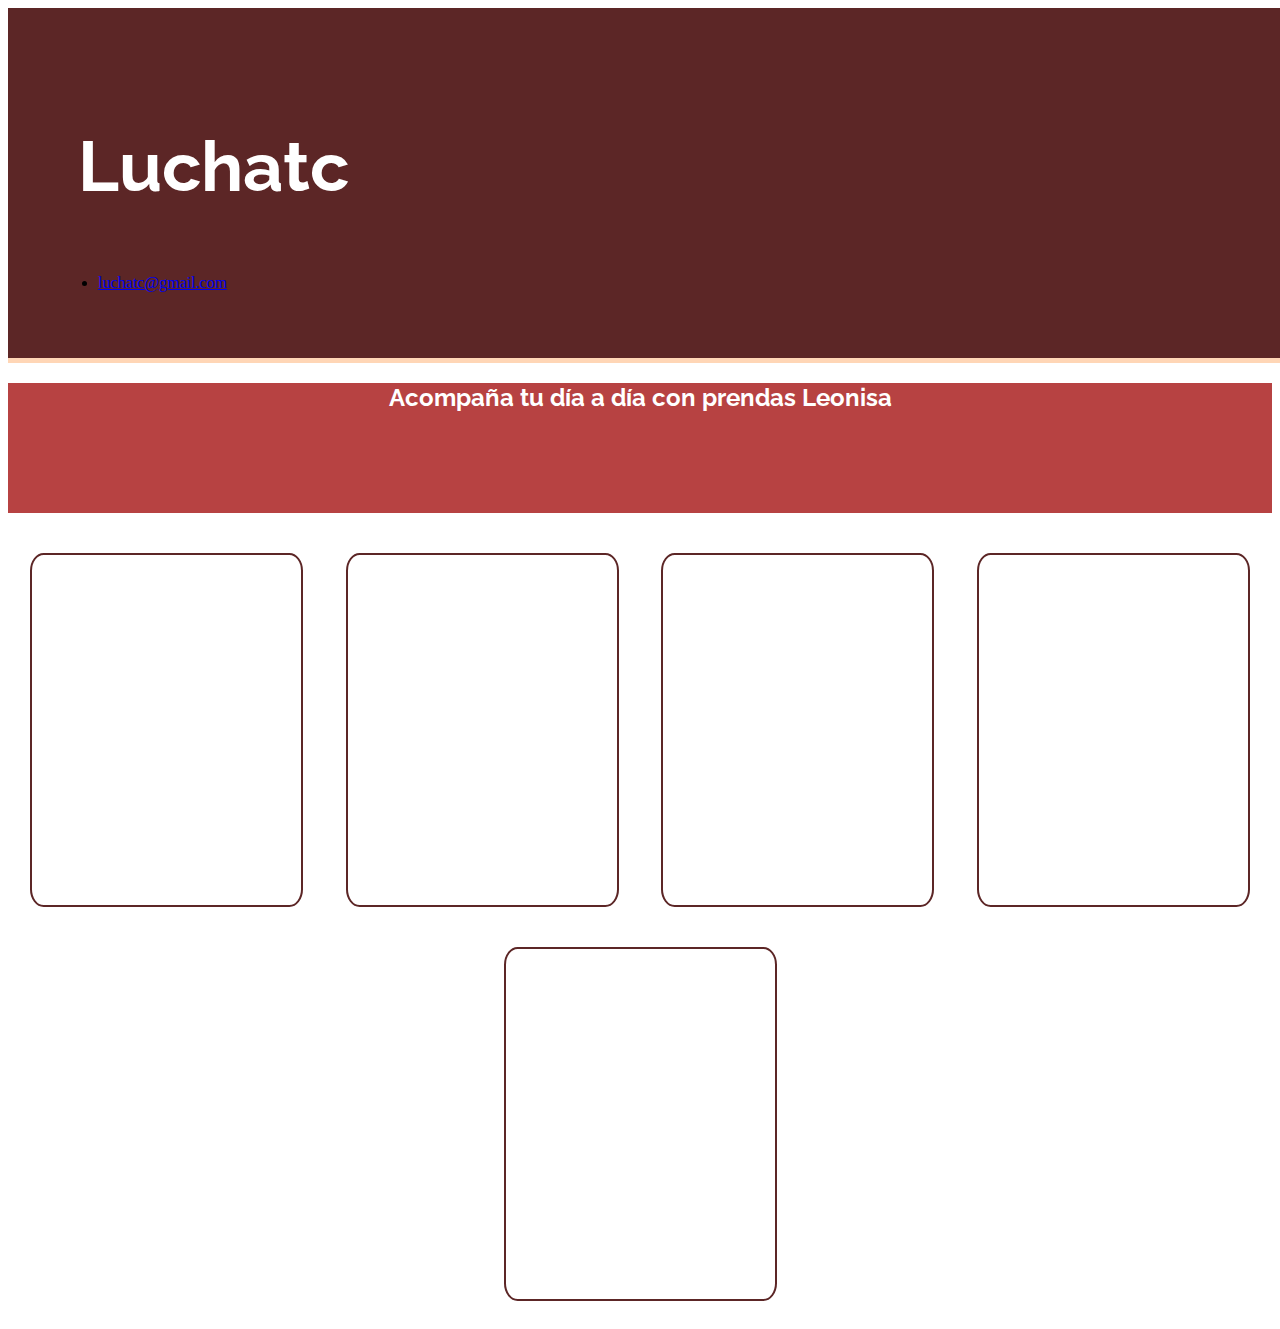
<file: ropa.html>
<!DOCTYPE html>
<html lang="en">
<head>
    <meta charset="UTF-8">
    
    <title>Ropa Femenina</title>

    <link rel="stylesheet" href="ropa.css">

    <!-- Bootstrap Scripts -->
    <link href="https://cdn.jsdelivr.net/npm/bootstrap@5.2.1/dist/css/bootstrap.min.css" rel="stylesheet"
    integrity="sha384-iYQeCzEYFbKjA/T2uDLTpkwGzCiq6soy8tYaI1GyVh/UjpbCx/TYkiZhlZB6+fzT" crossorigin="anonymous">
   <script src="https://cdn.jsdelivr.net/npm/bootstrap@5.2.1/dist/js/bootstrap.bundle.min.js"
    integrity="sha384-u1OknCvxWvY5kfmNBILK2hRnQC3Pr17a+RTT6rIHI7NnikvbZlHgTPOOmMi466C8"
    crossorigin="anonymous"></script>
   
    <!-- Google fonts -->
    <link rel="preconnect" href="https://fonts.googleapis.com">
   <link rel="preconnect" href="https://fonts.gstatic.com" crossorigin>
   <link href="https://fonts.googleapis.com/css2?family=Raleway:wght@800&display=swap" rel="stylesheet">

</head>

<body>

    <header>
        <nav class="nav">
            <h1 class="logo">Luchatc</h1>
            <ul class="correo">
                <li> <a href="#">luchatc@gmail.com</a></li>
            </ul>
        </nav>
    </header>

    <div>
    
        <div class="frase-inicio">
            <h2>Acompaña tu día a día con prendas Leonisa</h2>
        </div>
    
        <div class="row">
            <div class="tipo-producto1 col-lg-3 col-md-4 col-sm-6">
                <h1>Ropa femenina</h1>
            </div>

            <div class="tipo-producto1 col-lg-3 col-md-4 col-sm-6">
                <h1>Ropa femenina</h1>
            </div>

            <div class="tipo-producto1 col-lg-3 col-md-4 col-sm-6">
                <h1>Ropa femenina</h1>
            </div>

            <div class="tipo-producto1 col-lg-3 col-md-4 col-sm-6">
                <h1>Ropa femenina</h1>
            </div>

            <div class="tipo-producto1 col-lg-3 col-md-4 col-sm-6">
                <h1>Ropa femenina</h1>
            </div>

            
           
    
            






</body>
</html>
</file>
<file: styles.css>
.nav {
    width: 100%;
    background-color: #5C2626;
    padding: 50px;
    border-bottom: 5px solid #FFD6B6;
}

.logo {
  
    font-size: 70px;
}

h1,
h2 {
    font-family: 'Raleway', sans-serif;
color:#D3756B;
}

h1 {
    color: #Fff;
    padding: 20px;
}

.frase-inicio {
    text-align: center;
    background-color: #D3756B;
    height: 130px;
}

.text-inicio {
    padding: 35px;

}

.row {
    justify-content: center;
    background-color: #Fff;
}

.text-1 {
    color: #fff;
    display: flex;
    justify-content: center;
    margin-top: 300px;
    text-decoration:none;
}

.text-2 {
    color: #fff;
    display: flex;
    justify-content: center;

    margin-top: 230px;
    text-decoration:none;
}

.tipo-producto1 {
    background: url(fotos/ropa.jpg) ;
    background-size: cover;
    text-align: center;
    height: 650px;
    border: 4px solid white;
    cursor:pointer;
}

.tipo-producto2 {
    background: url(fotos/interior.jpg);
    background-size: cover;
    text-align: center;
    height: 650px;
    border: 4px solid white;
}

.tipo-producto3 {
    background: url(fotos/accesorios2.jpg);
    background-size: cover;
    text-align: center;
    height: 550px;
    border: 4px solid white;
}

.tipo-producto4 {
    background: url(fotos/cuidado\ de\ la\ piel.png);
    background-size: cover;
    text-align: center;
    height: 550px;
    border: 4px solid white;
}

.tipo-producto5 {
    background: url(fotos/cosmeticos.png);
    background-size: cover;
    text-align: center;
    height: 550px;
    border: 4px solid white;
}

.tipo-producto6 {
    background: url(fotos/perfumes.jpg);
    background-size: cover;
    text-align: center;
    height: 650px;
    border: 4px solid white;
}

.tipo-producto7 {
    background: url(fotos/hogar.webp);
    background-size: cover;
    text-align: center;
    height: 650px;
    border: 4px solid white;
}

.btn {
    margin-top: 30px;
}

/* Footer */

.contenedor-inferior {
background-color: #FFD6B6;
padding: 40px;
text-align: center;
}

.saludo{
    color: #5C2626;
}
.logo-wapp{
    width: 80px;
}
</file>
<file: accesorio.css>
.nav {
    width: 100%;
    background-color: #5C2626;
    padding: 50px;
    border-bottom: 5px solid #FFD6B6;
}

.logo {
  
    font-size: 70px;
}

h1,
h2 {
    font-family: 'Raleway', sans-serif;

}

h1 {
    color: #Fff;
    padding: 20px;
}

.frase-inicio {
    text-align: center;
    background-color: #D3756B;
    height: 130px;
    margin-bottom: 20px;
}

.text-inicio {
    padding: 35px;

}

.row {
    display: flex;
    flex-flow: row wrap;
    justify-content: space-evenly;
    align-content: space-around;
}

.tipo-producto1 {
    border: 2px solid #5C2626;
    border-radius: 5%;
    margin: 20px;
    height: 420px;
    text-align: center;
    line-height: 0.40;

}

.img1 {
    width: 230px;
    margin-bottom: 0.50rem;
    margin-top: 15px;
    float: center;
}
</file>
<file: cosmeticos.css>
.nav {
    width: 100%;
    background-color: #5C2626;
    padding: 50px;
    border-bottom: 5px solid #FFD6B6;
}

.logo {
  
    font-size: 70px;
}

h1,
h2 {
    font-family: 'Raleway', sans-serif;

}

h1 {
    color: #Fff;
    padding: 20px;
}

.frase-inicio {
    text-align: center;
    background-color: #FFC3A1;
    height: 130px;
    margin-bottom: 20px;
}

.text-inicio {
    padding: 35px;
}

.row {
    display: flex;
    flex-flow: row wrap;
    justify-content: space-evenly;
    align-content: space-around;
}

.tipo-producto1 {
    border: 2px solid #5C2626;
    border-radius: 5%;
    margin: 20px;
    height: 410px;
    text-align: center;
    line-height: 0.40;

}

.img1 {
    width: 220px;
    margin-bottom: 0.50rem;
    margin-top: 15px;
    float: center;
}
</file>
<file: hogar.css>
.nav {
    width: 100%;
    background-color: #5C2626;
    padding: 50px;
    border-bottom: 5px solid #FFD6B6;
}

.logo {
  
    font-size: 70px;
}

h1,
h2 {
    font-family: 'Raleway', sans-serif;

}

h1 {
    color: #Fff;
    padding: 20px;
}

.frase-inicio {
    text-align: center;
    background-color: #EA7362;
    height: 130px;
    margin-bottom: 20px;
}

.text-inicio {
    padding: 35px;

}

.row {
    display: flex;
    flex-flow: row wrap;
    justify-content: space-evenly;
    align-content: space-around;
}

.tipo-producto1 {
    border: 2px solid #5C2626;
    border-radius: 5%;
    margin: 20px;
    height: 420px;
    text-align: center;
    line-height: 0.40;

}

.img1 {
    width: 230px;
    margin-bottom: 0.50rem;
    margin-top: 15px;
    float: center;
}
</file>
<file: interior.css>
.nav {
   width: 100%;
   background-color: #5C2626;
   padding: 50px;
   border-bottom: 5px solid #FFD6B6;
}

.logo {
 
   font-size: 70px;
}

h1,
h2 {
   font-family: 'Raleway', sans-serif;

}

h1 {
   color: #Fff;
   padding: 20px;
}

.frase-inicio {
   text-align: center;
   background-color: #FFC3A1;
   height: 130px;
   margin-bottom: 20px;
}

.text-inicio {
   padding: 35px;

}

.row {
   display: flex;
   flex-flow: row wrap;
   justify-content: space-evenly;
   align-content: space-around;
}

.tipo-producto1 {
   border: 2px solid #5C2626;
   border-radius: 5%;
   margin: 20px;
   height: 420px;
   text-align: center;
   line-height: 0.40;

}

.img1 {
   width: 230px;
   margin-bottom: 0.50rem;
   margin-top: 15px;
   float: center;
}
</file>
<file: perfume.css>
.nav {
    width: 100%;
    background-color: #5C2626;
    padding: 50px;
    border-bottom: 5px solid #FFD6B6;
}

.logo {
  
    font-size: 70px;
}

h1,
h2 {
    font-family: 'Raleway', sans-serif;

}

h1 {
    color: #Fff;
    padding: 20px;
}

.frase-inicio {
    text-align: center;
    background-color: #D3756B;
    height: 130px;
    margin-bottom: 20px;
}

.text-inicio {
    padding: 35px;
}

.row {
    display: flex;
    flex-flow: row wrap;
    justify-content: space-evenly;
    align-content: space-around;
}

.tipo-producto1 {
    border: 2px solid #5C2626;
    border-radius: 5%;
    margin: 20px;
    height: 420px;
    text-align: center;
    line-height: 0.40;

}

.img1 {
    width: 230px;
    margin-bottom: 0.50rem;
    margin-top: 15px;
    float: center;
}
</file>
<file: piel.css>
.nav {
   width: 100%;
   background-color: #5C2626;
   padding: 50px;
   border-bottom: 5px solid #FFD6B6;
}

.logo {
 
   font-size: 70px;
}

h1,
h2 {
   font-family: 'Raleway', sans-serif;

}

h1 {
   color: #Fff;
   padding: 20px;
}

.frase-inicio {
   text-align: center;
   background-color: #EA7362;
   height: 130px;
   margin-bottom: 20px;
}

.text-inicio {
   padding: 35px;
}

.row {
   display: flex;
   flex-flow: row wrap;
   justify-content: space-evenly;
   align-content: space-around;
}

.tipo-producto1 {
   border: 2px solid #5C2626;
   border-radius: 5%;
   margin: 20px;
   height: 400px;
   text-align: center;
   line-height: 0.40;
}

.img1 {
   width: 200px;
   margin-bottom: 10px;
   margin-top: 20px;
   float: center;
}
</file>
<file: ropa.css>
.nav {
    width: 100%;
    background-color: #5C2626;
    padding: 50px;
    border-bottom: 5px solid #FFD6B6;
}

.logo {
    
    font-size: 70px;
}


 h1, h2 {
     font-family: 'Raleway', sans-serif;
     
 }

 h1 {
    color: #Fff;
    padding: 20px;
}


 .frase-inicio {
    text-align: center;
   background-color: #B74242;
    height: 130px;
    color: white;
    margin-bottom: 20px;
}

.text-inicio {
    padding: 35px;
}

.row {
    display: flex;
    flex-flow: row wrap;
    justify-content: space-evenly;
    align-content: space-around;
}

.tipo-producto1 {
    border: 2px solid  #5C2626; 
    border-radius: 5%;
    margin: 20px;
    height: 350px;
    position: relative;
    
    text-align: center;
    line-height: 0.40;
}

.img1 {
    width: 230px;
    margin: 10px auto 10px auto;
    float: center;
}
</file>
